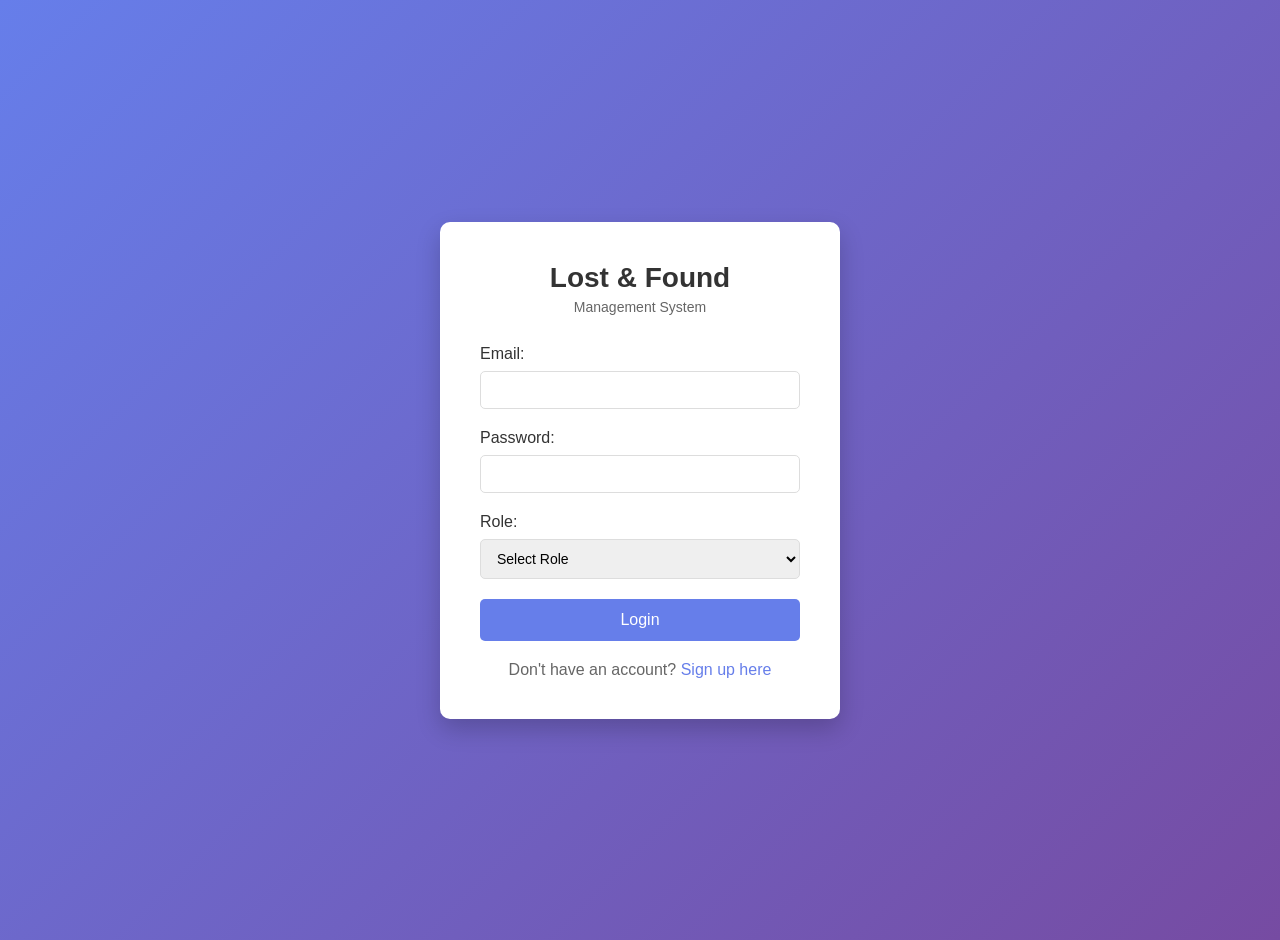
<file: frontend/index.html>
<!DOCTYPE html>
<html lang="en">
<head>
    <meta charset="UTF-8">
    <meta name="viewport" content="width=device-width, initial-scale=1.0">
    <title>Lost and Found Management System</title>
    <link rel="stylesheet" href="css/style.css">
</head>
<body>
    <div class="container">
        <div class="auth-container">
            <div class="auth-card">
                <h1>Lost & Found</h1>
                <p class="subtitle">Management System</p>
                
                <form id="loginForm">
                    <div class="form-group">
                        <label for="email">Email:</label>
                        <input type="email" id="email" name="email" required>
                    </div>
                    
                    <div class="form-group">
                        <label for="password">Password:</label>
                        <input type="password" id="password" name="password" required>
                    </div>
                    
                    <div class="form-group">
                        <label for="role">Role:</label>
                        <select id="role" name="role" required>
                            <option value="">Select Role</option>
                            <option value="USER">User</option>
                            <option value="ADMIN">Admin</option>
                        </select>
                    </div>
                    
                    <button type="submit" class="btn btn-primary">Login</button>
                </form>
                
                <p class="signup-link">Don't have an account? <a href="pages/signup.html">Sign up here</a></p>
            </div>
        </div>
    </div>
    
    <script src="js/script.js"></script>
</body>
</html>
</file>
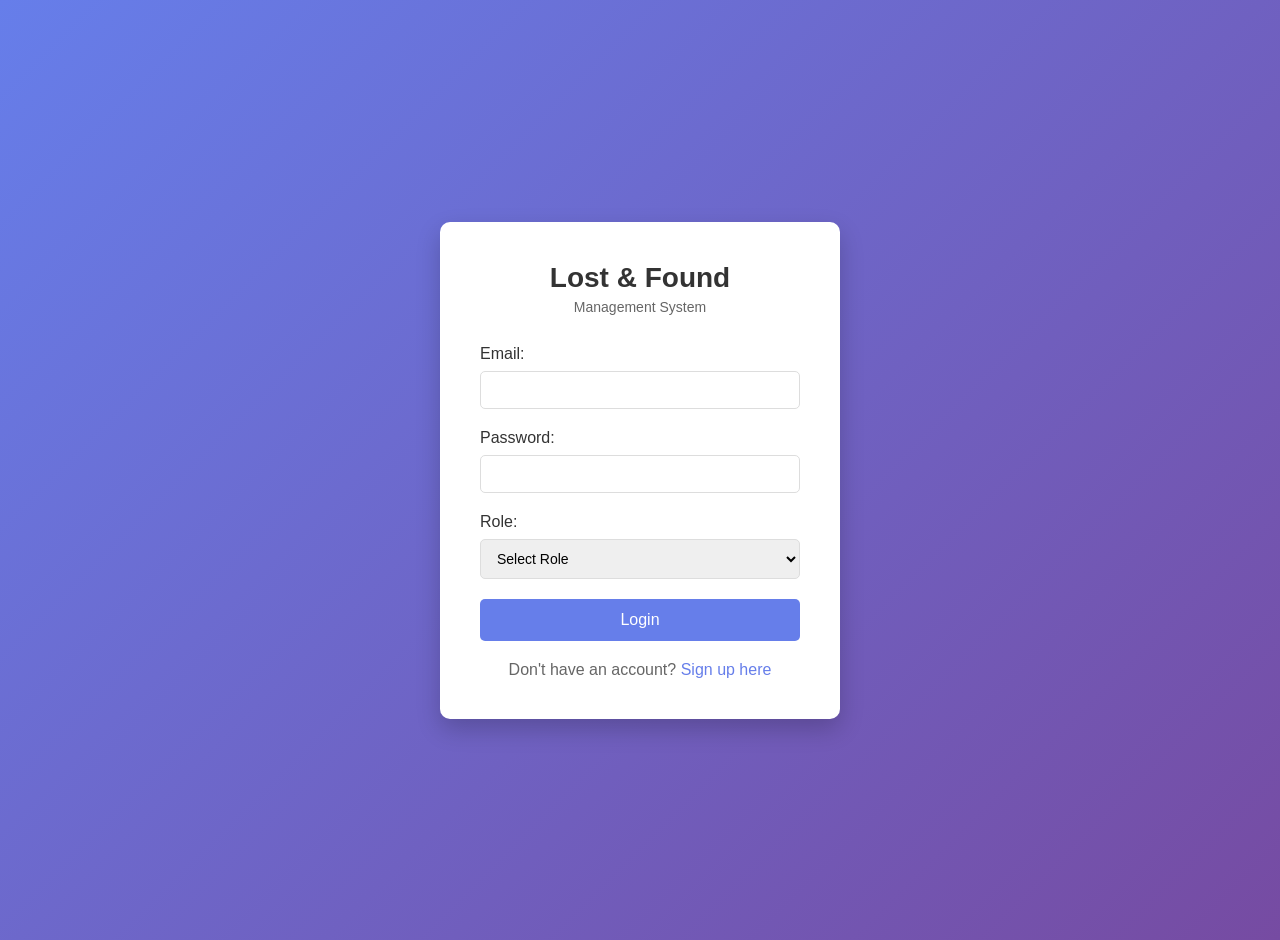
<file: frontend/pages/admin-dashboard.html>
<!DOCTYPE html>
<html lang="en">
<head>
    <meta charset="UTF-8">
    <meta name="viewport" content="width=device-width, initial-scale=1.0">
    <title>Admin Dashboard - Lost and Found Management System</title>
    <link rel="stylesheet" href="../css/style.css">
</head>
<body>
    <nav class="navbar">
        <div class="navbar-container">
            <a href="#" class="navbar-brand">Lost & Found - Admin</a>
            <ul class="navbar-menu">
                <li><a href="admin-dashboard.html">Dashboard</a></li>
                <li><a href="admin-users.html">Users</a></li>
                <li><a href="admin-items.html">All Items</a></li>
                <li><a href="admin-claims.html">Claims</a></li>
                <li><a href="#" onclick="logout()">Logout</a></li>
            </ul>
        </div>
    </nav>
    
    <div class="container">
        <div class="dashboard">
            <h2>Admin Dashboard</h2>
            <p>System Overview</p>
            
            <div class="cards-grid">
                <div class="card">
                    <h3 id="totalUsers">0</h3>
                    <p>Total Users</p>
                </div>
                
                <div class="card">
                    <h3 id="totalItems">0</h3>
                    <p>Total Items</p>
                </div>
                
                <div class="card">
                    <h3 id="totalClaims">0</h3>
                    <p>Total Claims</p>
                </div>
                
                <div class="card">
                    <h3 id="activeItems">0</h3>
                    <p>Active Items</p>
                </div>
            </div>
            
            <h3 style="margin-top: 30px;">Recent Items</h3>
            <div class="table-container" id="recentItemsContainer">
                <p>Loading...</p>
            </div>
            
            <h3 style="margin-top: 30px;">Recent Claims</h3>
            <div class="table-container" id="recentClaimsContainer">
                <p>Loading...</p>
            </div>
        </div>
    </div>
    
    <script src="../js/script.js"></script>
    <script>
        checkAuth();
        
        function loadAdminDashboard() {
            getItems('/admin/stats').then(data => {
                if (data && data.stats) {
                    document.getElementById('totalUsers').textContent = data.stats.totalUsers || 0;
                    document.getElementById('totalItems').textContent = data.stats.totalItems || 0;
                    document.getElementById('totalClaims').textContent = data.stats.totalClaims || 0;
                    document.getElementById('activeItems').textContent = data.stats.activeItems || 0;
                }
            });
            
            getItems('/admin/items/recent').then(data => {
                if (data && data.items) {
                    renderItemsTable(data.items, 'recentItemsContainer');
                }
            });
            
            getItems('/admin/claims/recent').then(data => {
                if (data && data.claims) {
                    renderClaimsTable(data.claims);
                }
            });
        }
        
        function renderClaimsTable(claims) {
            const container = document.getElementById('recentClaimsContainer');
            
            if (!claims || claims.length === 0) {
                container.innerHTML = '<p>No claims found</p>';
                return;
            }
            
            let html = '<table><thead><tr><th>Claim ID</th><th>User</th><th>Item</th><th>Status</th><th>Date</th></tr></thead><tbody>';
            
            claims.forEach(claim => {
                html += `
                    <tr>
                        <td>${claim.id}</td>
                        <td>${claim.userName}</td>
                        <td>${claim.itemDescription}</td>
                        <td><span class="badge badge-${claim.status.toLowerCase()}">${claim.status}</span></td>
                        <td>${formatDate(claim.dateSubmitted)}</td>
                    </tr>
                `;
            });
            
            html += '</tbody></table>';
            container.innerHTML = html;
        }
        
        loadAdminDashboard();
    </script>
</body>
</html>
</file>
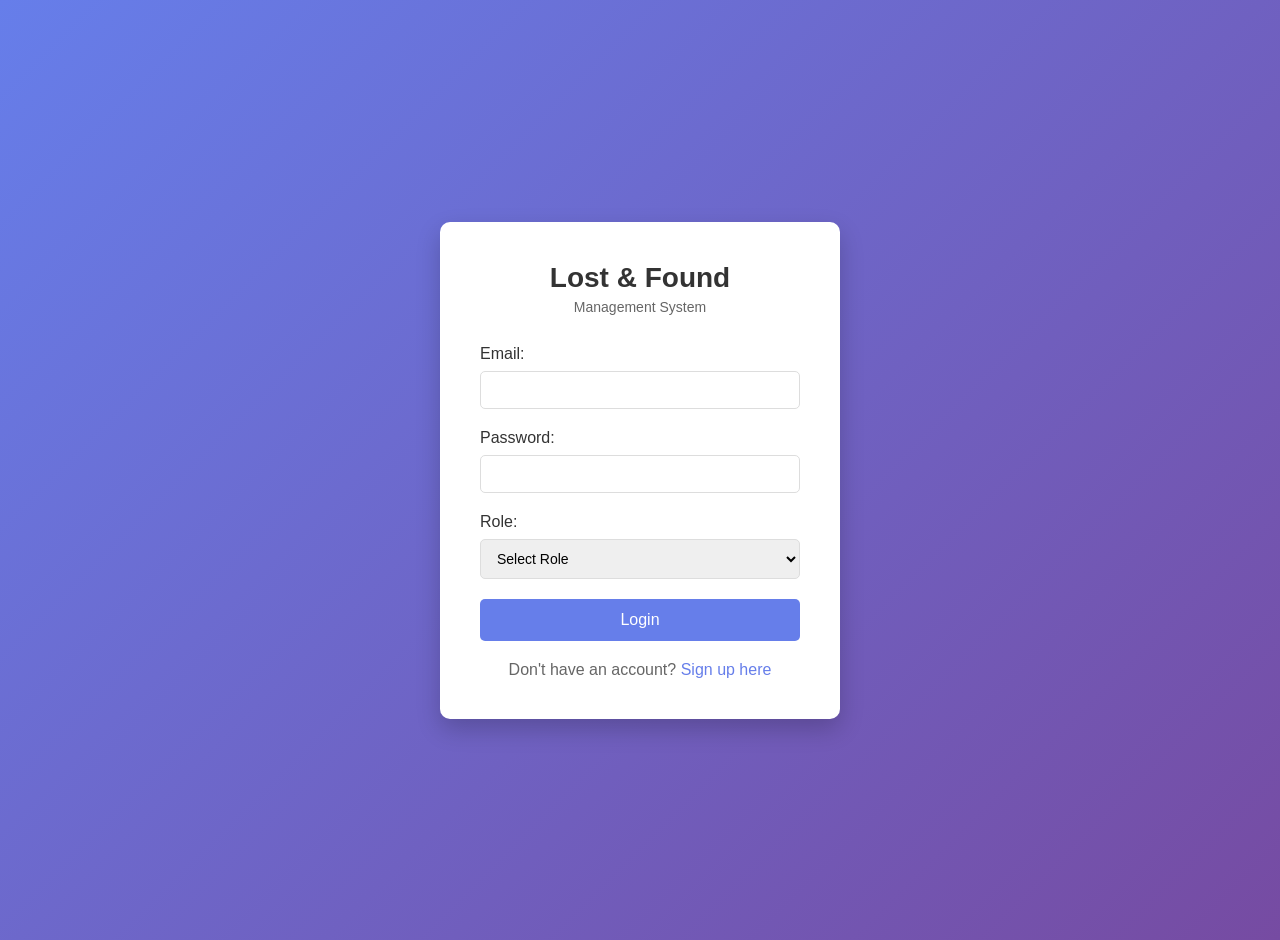
<file: frontend/pages/claims.html>
<!DOCTYPE html>
<html lang="en">
<head>
    <meta charset="UTF-8">
    <meta name="viewport" content="width=device-width, initial-scale=1.0">
    <title>My Claims - Lost and Found Management System</title>
    <link rel="stylesheet" href="../css/style.css">
</head>
<body>
    <nav class="navbar">
        <div class="navbar-container">
            <a href="#" class="navbar-brand">Lost & Found</a>
            <ul class="navbar-menu">
                <li><a href="dashboard.html">Dashboard</a></li>
                <li><a href="lost-items.html">Lost Items</a></li>
                <li><a href="found-items.html">Found Items</a></li>
                <li><a href="report-lost.html">Report Lost</a></li>
                <li><a href="report-found.html">Report Found</a></li>
                <li><a href="claims.html">My Claims</a></li>
                <li><a href="#" onclick="logout()">Logout</a></li>
            </ul>
        </div>
    </nav>
    
    <div class="container">
        <div class="dashboard">
            <h2>My Claims</h2>
            <p>Manage your item claim requests</p>
            
            <div class="table-container" id="claimsContainer">
                <p>Loading...</p>
            </div>
        </div>
    </div>
    
    <script src="../js/script.js"></script>
    <script>
        checkAuth();
        
        function loadClaims() {
            getItems('/claims/my-claims').then(data => {
                if (data && data.claims) {
                    renderClaimsTable(data.claims);
                }
            });
        }
        
        function renderClaimsTable(claims) {
            const container = document.getElementById('claimsContainer');
            
            if (!claims || claims.length === 0) {
                container.innerHTML = '<p>No claims found</p>';
                return;
            }
            
            let html = '<table><thead><tr><th>Claim ID</th><th>Item</th><th>Status</th><th>Date</th><th>Actions</th></tr></thead><tbody>';
            
            claims.forEach(claim => {
                html += `
                    <tr>
                        <td>${claim.id}</td>
                        <td>${claim.itemDescription}</td>
                        <td><span class="badge badge-${claim.status.toLowerCase()}">${claim.status}</span></td>
                        <td>${formatDate(claim.dateSubmitted)}</td>
                        <td>
                            <button class="btn btn-secondary" onclick="viewClaim(${claim.id})">View</button>
                        </td>
                    </tr>
                `;
            });
            
            html += '</tbody></table>';
            container.innerHTML = html;
        }
        
        loadClaims();
    </script>
</body>
</html>
</file>
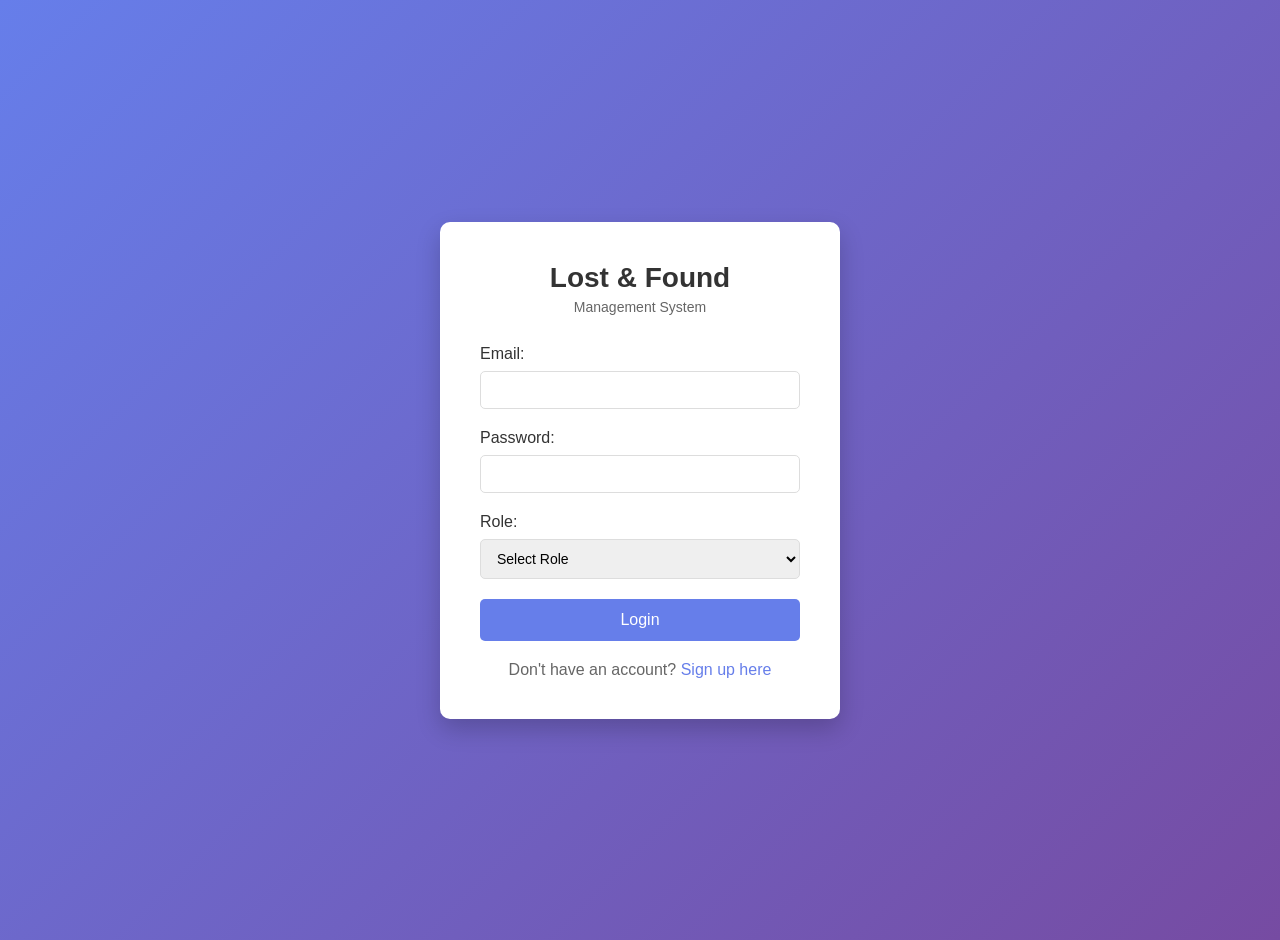
<file: frontend/pages/dashboard.html>
<!DOCTYPE html>
<html lang="en">
<head>
    <meta charset="UTF-8">
    <meta name="viewport" content="width=device-width, initial-scale=1.0">
    <title>Dashboard - Lost and Found Management System</title>
    <link rel="stylesheet" href="../css/style.css">
</head>
<body>
    <nav class="navbar">
        <div class="navbar-container">
            <a href="#" class="navbar-brand">Lost & Found</a>
            <ul class="navbar-menu">
                <li><a href="dashboard.html">Dashboard</a></li>
                <li><a href="lost-items.html">Lost Items</a></li>
                <li><a href="found-items.html">Found Items</a></li>
                <li><a href="report-lost.html">Report Lost</a></li>
                <li><a href="report-found.html">Report Found</a></li>
                <li><a href="claims.html">My Claims</a></li>
                <li><a href="#" onclick="logout()">Logout</a></li>
            </ul>
        </div>
    </nav>
    
    <div class="container">
        <div class="dashboard">
            <h2>Dashboard</h2>
            <p>Welcome to the Lost and Found Management System</p>
            
            <div class="cards-grid">
                <div class="card">
                    <h3>Report Lost Item</h3>
                    <p>Report a lost item and help others find it</p>
                    <a href="report-lost.html" class="btn btn-primary">Report Now</a>
                </div>
                
                <div class="card">
                    <h3>Report Found Item</h3>
                    <p>Report items you've found</p>
                    <a href="report-found.html" class="btn btn-primary">Report Now</a>
                </div>
                
                <div class="card">
                    <h3>Browse Lost Items</h3>
                    <p>Search for items others have reported as lost</p>
                    <a href="lost-items.html" class="btn btn-primary">Browse</a>
                </div>
                
                <div class="card">
                    <h3>Browse Found Items</h3>
                    <p>Check items found by others</p>
                    <a href="found-items.html" class="btn btn-primary">Browse</a>
                </div>
                
                <div class="card">
                    <h3>My Claims</h3>
                    <p>Manage your claim requests</p>
                    <a href="claims.html" class="btn btn-primary">View Claims</a>
                </div>
                
                <div class="card">
                    <h3>My Items</h3>
                    <p>Manage items you've reported</p>
                    <a href="my-items.html" class="btn btn-primary">View Items</a>
                </div>
            </div>
        </div>
    </div>
    
    <script src="../js/script.js"></script>
    <script>
        checkAuth();
    </script>
</body>
</html>
</file>
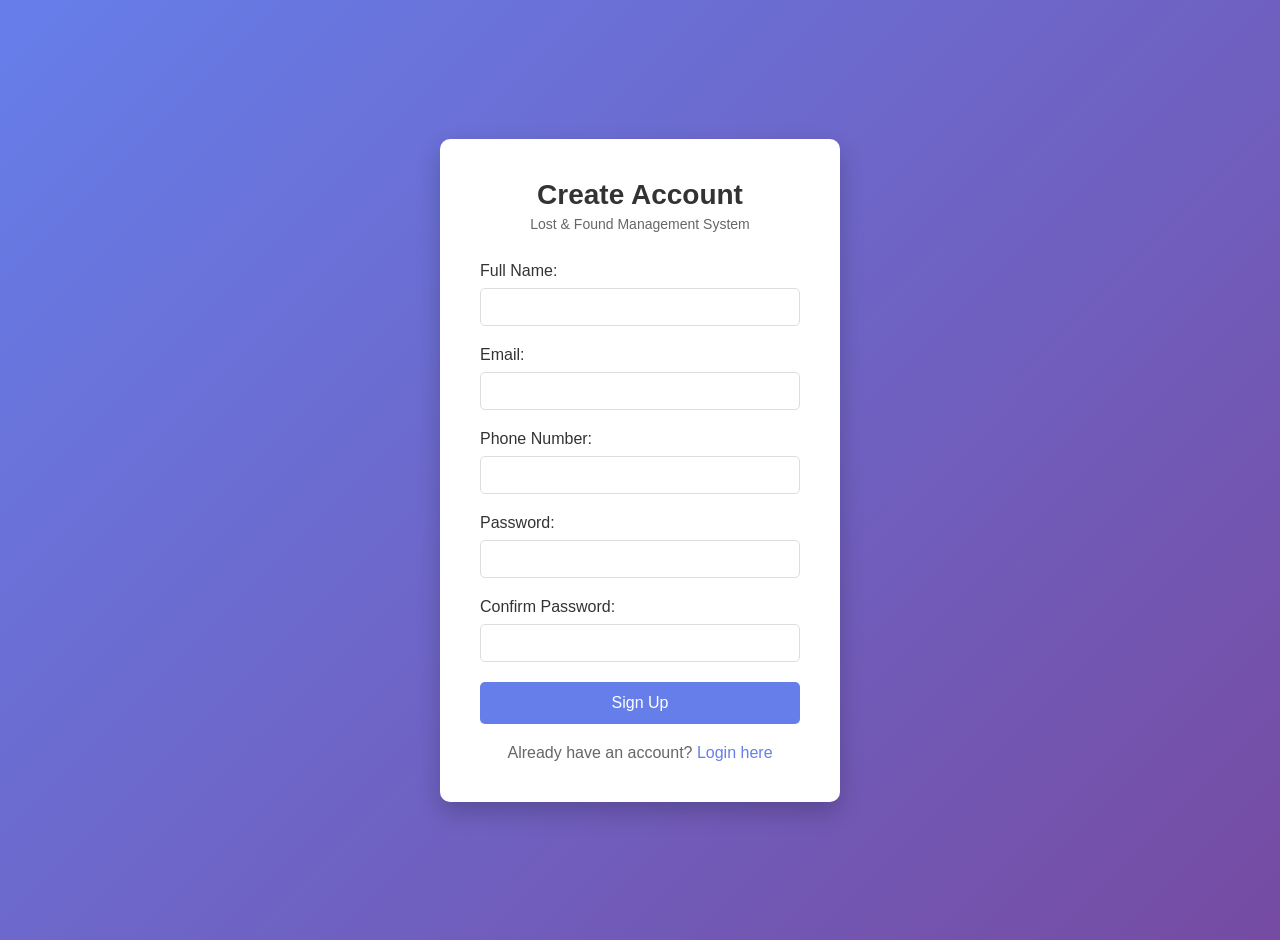
<file: frontend/pages/signup.html>
<!DOCTYPE html>
<html lang="en">
<head>
    <meta charset="UTF-8">
    <meta name="viewport" content="width=device-width, initial-scale=1.0">
    <title>Sign Up - Lost and Found Management System</title>
    <link rel="stylesheet" href="../css/style.css">
</head>
<body>
    <div class="container">
        <div class="auth-container">
            <div class="auth-card">
                <h1>Create Account</h1>
                <p class="subtitle">Lost & Found Management System</p>
                
                <form id="signupForm">
                    <div class="form-group">
                        <label for="name">Full Name:</label>
                        <input type="text" id="name" name="name" required>
                    </div>
                    
                    <div class="form-group">
                        <label for="email">Email:</label>
                        <input type="email" id="email" name="email" required>
                    </div>
                    
                    <div class="form-group">
                        <label for="phone">Phone Number:</label>
                        <input type="tel" id="phone" name="phone" required>
                    </div>
                    
                    <div class="form-group">
                        <label for="password">Password:</label>
                        <input type="password" id="password" name="password" required>
                    </div>
                    
                    <div class="form-group">
                        <label for="confirmPassword">Confirm Password:</label>
                        <input type="password" id="confirmPassword" name="confirmPassword" required>
                    </div>
                    
                    <button type="submit" class="btn btn-primary">Sign Up</button>
                </form>
                
                <p class="signup-link">Already have an account? <a href="../index.html">Login here</a></p>
            </div>
        </div>
    </div>
    
    <script src="../js/script.js"></script>
    <script>
        document.getElementById('signupForm').addEventListener('submit', function(e) {
            e.preventDefault();
            
            const password = document.getElementById('password').value;
            const confirmPassword = document.getElementById('confirmPassword').value;
            
            if (password !== confirmPassword) {
                showAlert('Passwords do not match', 'error');
                return;
            }
            
            const userData = {
                name: document.getElementById('name').value,
                email: document.getElementById('email').value,
                phone: document.getElementById('phone').value,
                password: password,
                role: 'USER'
            };
            
            fetch(`${API_BASE_URL}/auth/signup`, {
                method: 'POST',
                headers: {
                    'Content-Type': 'application/json'
                },
                body: JSON.stringify(userData)
            })
            .then(response => response.json())
            .then(data => {
                if (data.success) {
                    showAlert('Account created successfully. Please login.', 'success');
                    setTimeout(() => {
                        window.location.href = '../index.html';
                    }, 2000);
                } else {
                    showAlert('Signup failed: ' + data.message, 'error');
                }
            })
            .catch(error => {
                console.error('Error:', error);
                showAlert('An error occurred', 'error');
            });
        });
    </script>
</body>
</html>
</file>
<file: frontend/css/style.css>
* {
    margin: 0;
    padding: 0;
    box-sizing: border-box;
}

body {
    font-family: 'Segoe UI', Tahoma, Geneva, Verdana, sans-serif;
    background: linear-gradient(135deg, #667eea 0%, #764ba2 100%);
    min-height: 100vh;
    display: flex;
    justify-content: center;
    align-items: center;
}

.container {
    width: 100%;
    max-width: 1200px;
    padding: 20px;
}

/* Authentication */
.auth-container {
    display: flex;
    justify-content: center;
    align-items: center;
    min-height: 100vh;
}

.auth-card {
    background: white;
    padding: 40px;
    border-radius: 10px;
    box-shadow: 0 10px 25px rgba(0, 0, 0, 0.2);
    width: 100%;
    max-width: 400px;
}

.auth-card h1 {
    color: #333;
    margin-bottom: 5px;
    text-align: center;
    font-size: 28px;
}

.subtitle {
    color: #666;
    text-align: center;
    margin-bottom: 30px;
    font-size: 14px;
}

/* Forms */
.form-group {
    margin-bottom: 20px;
}

label {
    display: block;
    margin-bottom: 8px;
    color: #333;
    font-weight: 500;
}

input, select, textarea {
    width: 100%;
    padding: 10px 12px;
    border: 1px solid #ddd;
    border-radius: 5px;
    font-size: 14px;
    transition: border-color 0.3s;
}

input:focus, select:focus, textarea:focus {
    outline: none;
    border-color: #667eea;
    box-shadow: 0 0 0 3px rgba(102, 126, 234, 0.1);
}

/* Buttons */
.btn {
    padding: 12px 20px;
    border: none;
    border-radius: 5px;
    font-size: 16px;
    cursor: pointer;
    transition: all 0.3s;
    font-weight: 500;
}

.btn-primary {
    background-color: #667eea;
    color: white;
    width: 100%;
}

.btn-primary:hover {
    background-color: #5568d3;
}

.btn-secondary {
    background-color: #e0e0e0;
    color: #333;
}

.btn-secondary:hover {
    background-color: #d0d0d0;
}

.btn-danger {
    background-color: #f44336;
    color: white;
}

.btn-danger:hover {
    background-color: #da190b;
}

.btn-success {
    background-color: #4caf50;
    color: white;
}

.btn-success:hover {
    background-color: #45a049;
}

/* Navigation */
.navbar {
    background: white;
    box-shadow: 0 2px 4px rgba(0, 0, 0, 0.1);
    padding: 15px 0;
    position: sticky;
    top: 0;
    z-index: 100;
}

.navbar-container {
    max-width: 1200px;
    margin: 0 auto;
    padding: 0 20px;
    display: flex;
    justify-content: space-between;
    align-items: center;
}

.navbar-brand {
    font-size: 24px;
    font-weight: bold;
    color: #667eea;
    text-decoration: none;
}

.navbar-menu {
    display: flex;
    gap: 20px;
    list-style: none;
}

.navbar-menu a {
    color: #333;
    text-decoration: none;
    transition: color 0.3s;
}

.navbar-menu a:hover {
    color: #667eea;
}

/* Dashboard */
.dashboard {
    background: white;
    border-radius: 10px;
    padding: 30px;
    margin-top: 20px;
}

.dashboard h2 {
    color: #333;
    margin-bottom: 20px;
}

/* Cards */
.cards-grid {
    display: grid;
    grid-template-columns: repeat(auto-fit, minmax(250px, 1fr));
    gap: 20px;
    margin-top: 20px;
}

.card {
    background: white;
    border: 1px solid #e0e0e0;
    border-radius: 8px;
    padding: 20px;
    transition: all 0.3s;
}

.card:hover {
    box-shadow: 0 4px 12px rgba(0, 0, 0, 0.1);
    transform: translateY(-2px);
}

.card h3 {
    color: #333;
    margin-bottom: 10px;
}

.card p {
    color: #666;
    font-size: 14px;
    margin-bottom: 15px;
}

/* Table */
.table-container {
    overflow-x: auto;
    margin-top: 20px;
}

table {
    width: 100%;
    border-collapse: collapse;
    background: white;
}

th {
    background-color: #f5f5f5;
    padding: 12px;
    text-align: left;
    font-weight: 600;
    color: #333;
    border-bottom: 2px solid #e0e0e0;
}

td {
    padding: 12px;
    border-bottom: 1px solid #e0e0e0;
    color: #555;
}

tr:hover {
    background-color: #f9f9f9;
}

/* Status Badges */
.badge {
    display: inline-block;
    padding: 4px 12px;
    border-radius: 20px;
    font-size: 12px;
    font-weight: 500;
}

.badge-active {
    background-color: #c8e6c9;
    color: #2e7d32;
}

.badge-inactive {
    background-color: #ffccbc;
    color: #d84315;
}

.badge-pending {
    background-color: #fff9c4;
    color: #f57f17;
}

.badge-approved {
    background-color: #bbdefb;
    color: #0d47a1;
}

/* Alerts */
.alert {
    padding: 15px;
    border-radius: 5px;
    margin-bottom: 20px;
}

.alert-success {
    background-color: #d4edda;
    color: #155724;
    border: 1px solid #c3e6cb;
}

.alert-error {
    background-color: #f8d7da;
    color: #721c24;
    border: 1px solid #f5c6cb;
}

.alert-info {
    background-color: #d1ecf1;
    color: #0c5460;
    border: 1px solid #bee5eb;
}

/* Signup Link */
.signup-link {
    text-align: center;
    margin-top: 20px;
    color: #666;
}

.signup-link a {
    color: #667eea;
    text-decoration: none;
    font-weight: 500;
}

.signup-link a:hover {
    text-decoration: underline;
}

/* Responsive */
@media (max-width: 768px) {
    .auth-card {
        padding: 30px 20px;
    }
    
    .cards-grid {
        grid-template-columns: 1fr;
    }
    
    .navbar-menu {
        flex-direction: column;
        gap: 10px;
    }
}
</file>
